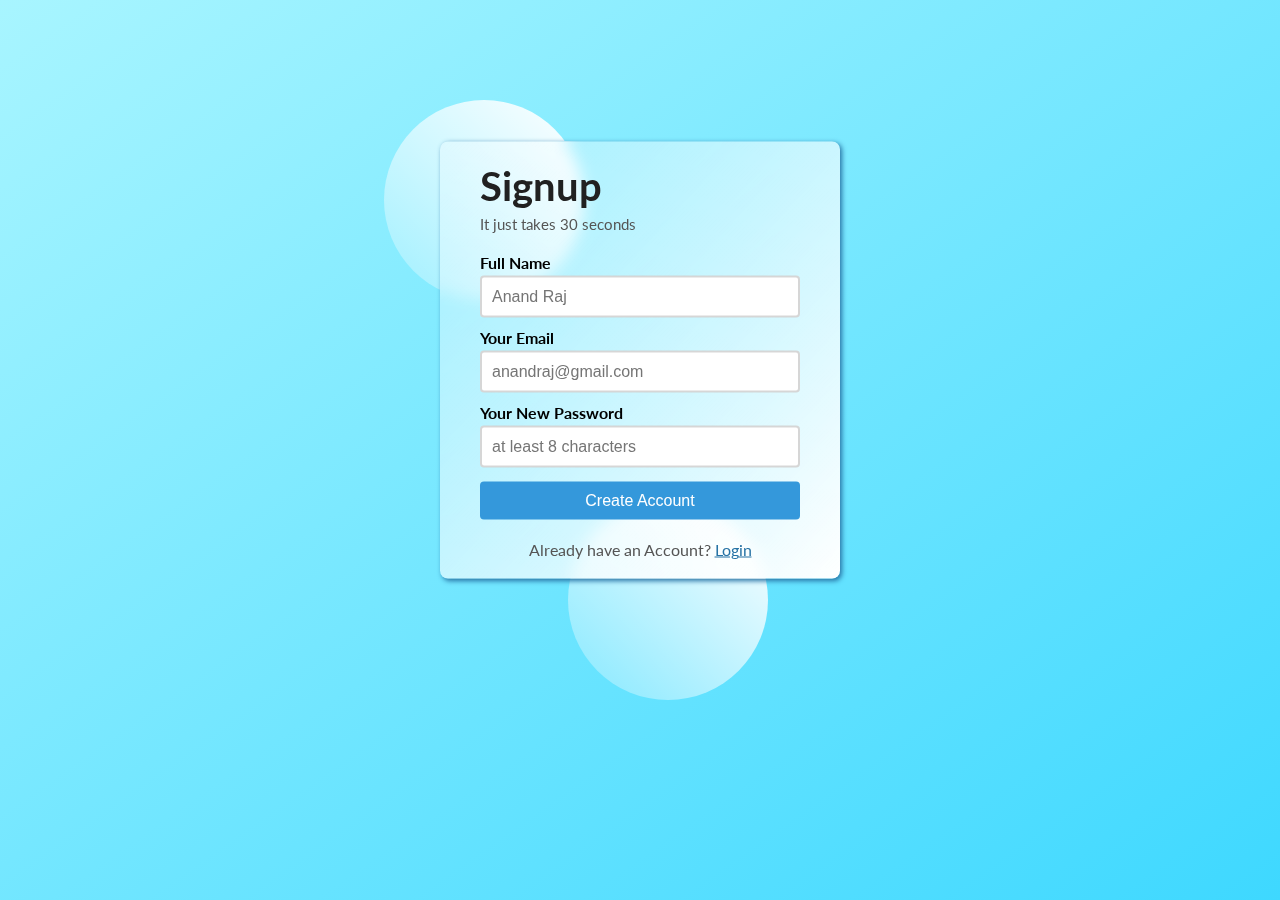
<file: signup.html>
<!DOCTYPE html>
<html lang="en">
<head>
    <meta charset="UTF-8">
    <meta http-equiv="X-UA-Compatible" content="IE=edge">
    <meta name="viewport" content="width=device-width, initial-scale=1.0">
    <title>Signup</title>
    <link rel="stylesheet" href="signup.css">
</head>
<body>

    <div class="outer-box">
        <div class="inner-box">
            <header class="signup-header">
                <h1>Signup</h1>
                <p>It just takes 30 seconds</p>
            </header>
            <main class="signup-body">
                <form action="#">
                    <p>
                        <label for="fullname">Full Name</label>
                        <input type="text" id="fullname" placeholder="Anand Raj" required>
                    </p>
                    <p>
                        <label for="email">Your Email</label>
                        <input type="email" id="email" placeholder="anandraj@gmail.com" required>
                    </p>
                    <p>
                        <label for="password">Your New Password</label>
                        <input type="password" id="password" placeholder="at least 8 characters" required>
                    </p>
                    <p>
                        <input type="submit" id="submit" value="Create Account">
                    </p>
                </form>
            </main>

            <footer class="signup-footer">
                <p>Already have an Account? <a href="#">Login</a> </p>
            </footer>

        </div>
        <div class="circle c1"></div>
        <div class="circle c2"></div>
    </div>
    
</body>
</html>
</file>
<file: signup.css>
@import url('https://fonts.googleapis.com/css2?family=Lato:wght@400;700&family=Silkscreen&display=swap');

* {
    margin: 0;
    padding: 0;
    box-sizing: border-box;
}

body {
    font-family: 'Lato', sans-serif;
}

.outer-box {
    width: 100vw;
    height: 100vh;
    background: linear-gradient(to top left, #3ed8ff, #a8f5ff);
}

.inner-box {
    width: 400px;
    margin: 0 auto;
    position: relative;
    top: 40%;
    transform: translateY(-50%);
    padding: 20px 40px;
    /* background-color: #ffffff09; */
    background: linear-gradient(to top left, #ffffffff, #ffffff33);
    backdrop-filter: blur(8px);
    border-radius: 8px;
    box-shadow: 2px 2px 5px #2773a5;
    /* border: 2px solid black; */
    z-index: 2;
}

.signup-header h1 {
    font-size: 2.5rem;
    color: #212121;
}

.signup-header p {
    font-size: 0.95rem;
    color: #555;
    margin-top: 5px;
}

.signup-body {
    margin: 20px 0;
}

.signup-body p {
    margin: 10px 0;
}

.signup-body p label {
    display: block;
    font-weight: bold;
}

.signup-body p input {
    width: 100%;
    padding: 10px;
    border: 2px solid #cccc;
    border-radius: 4px;
    font-size: 1rem;
    margin-top: 4px;
}

.signup-body p input[type="submit"] {
    background-color: #3498db;
    border: none;
    color: white;
    cursor: pointer;
}

.signup-body p input[type="submit"]:hover {
    background-color: #2773a5;
}

.signup-footer p {
    color: #555;
    text-align: center;
}

.signup-footer p a {
    color: #2773a5;
}

.circle {
    width: 200px;
    height: 200px;
    border-radius: 100px;
    background: linear-gradient(to top right, #ffffff33, #ffffffff);
    position: absolute;
}

.c1 {
    top: 100px;
    left: 30%;
}

.c2 {
    bottom: 200px;
    right: 40%;
}
</file>
